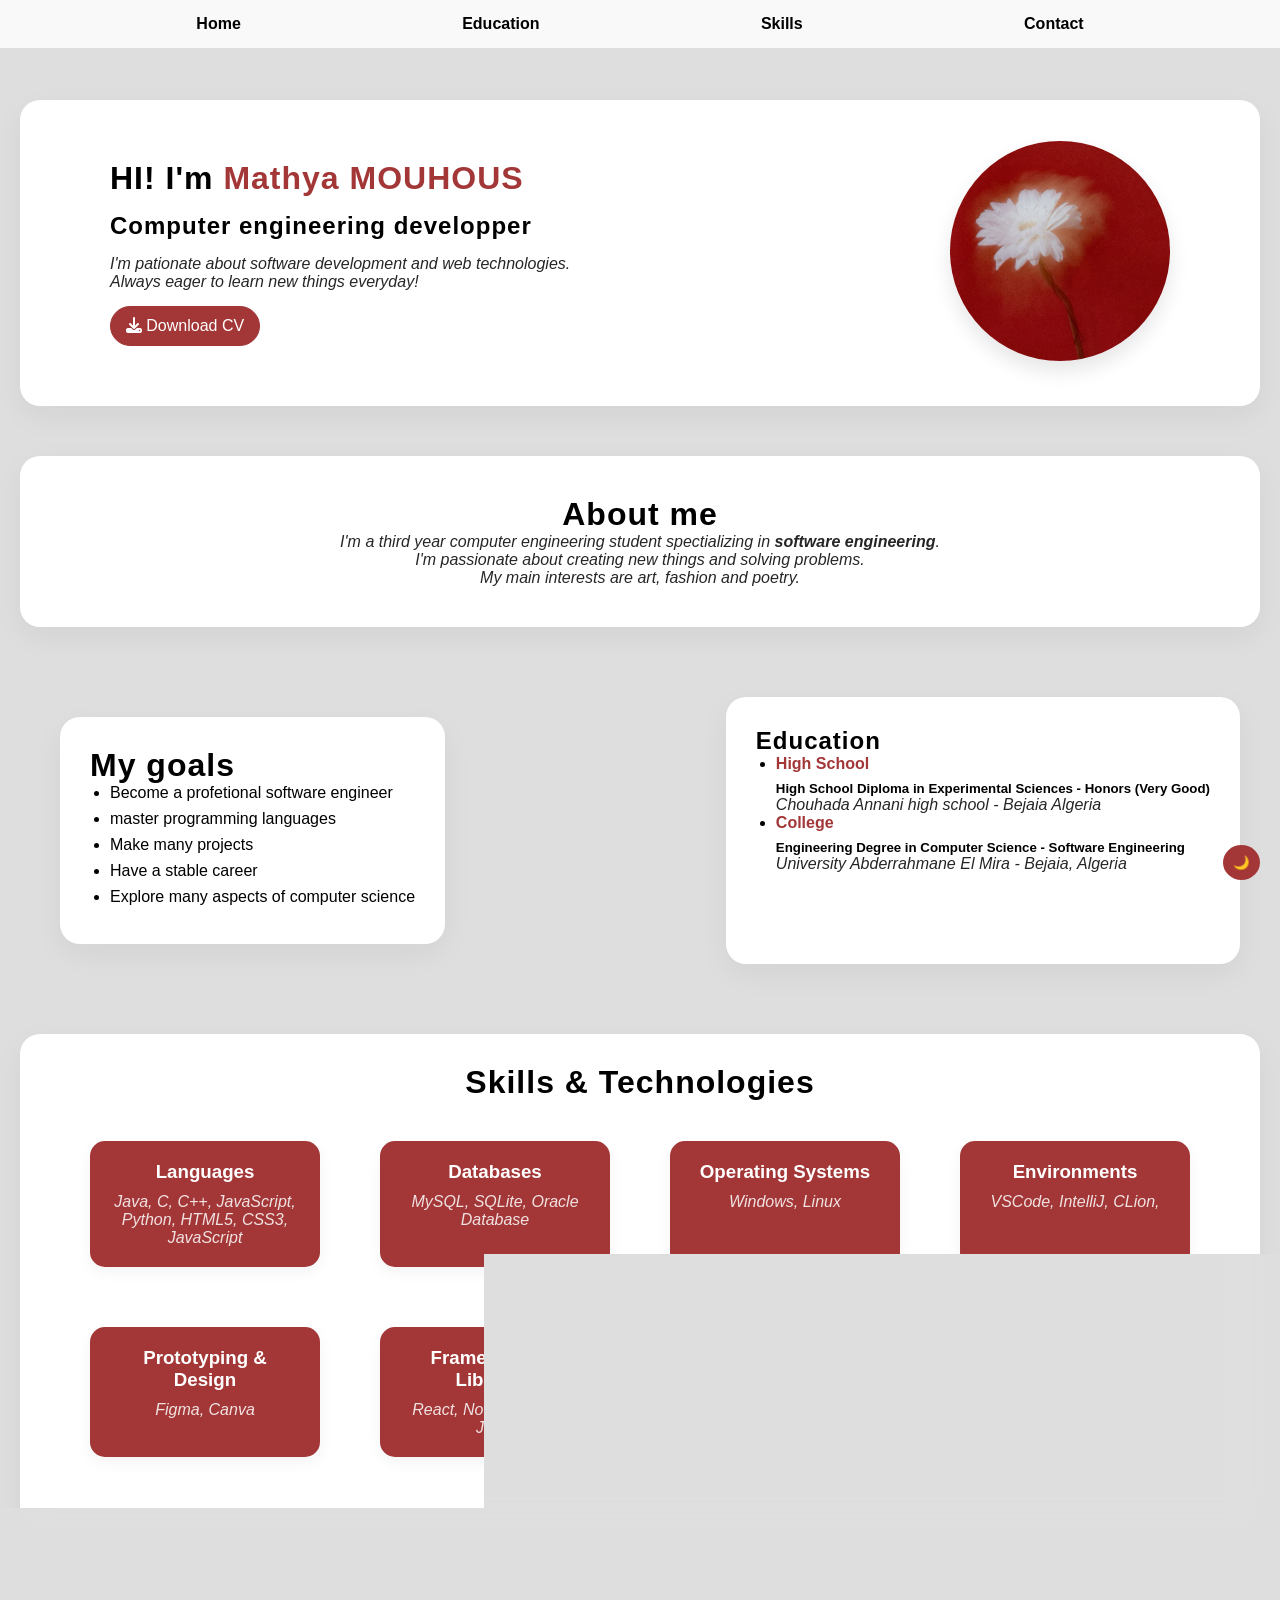
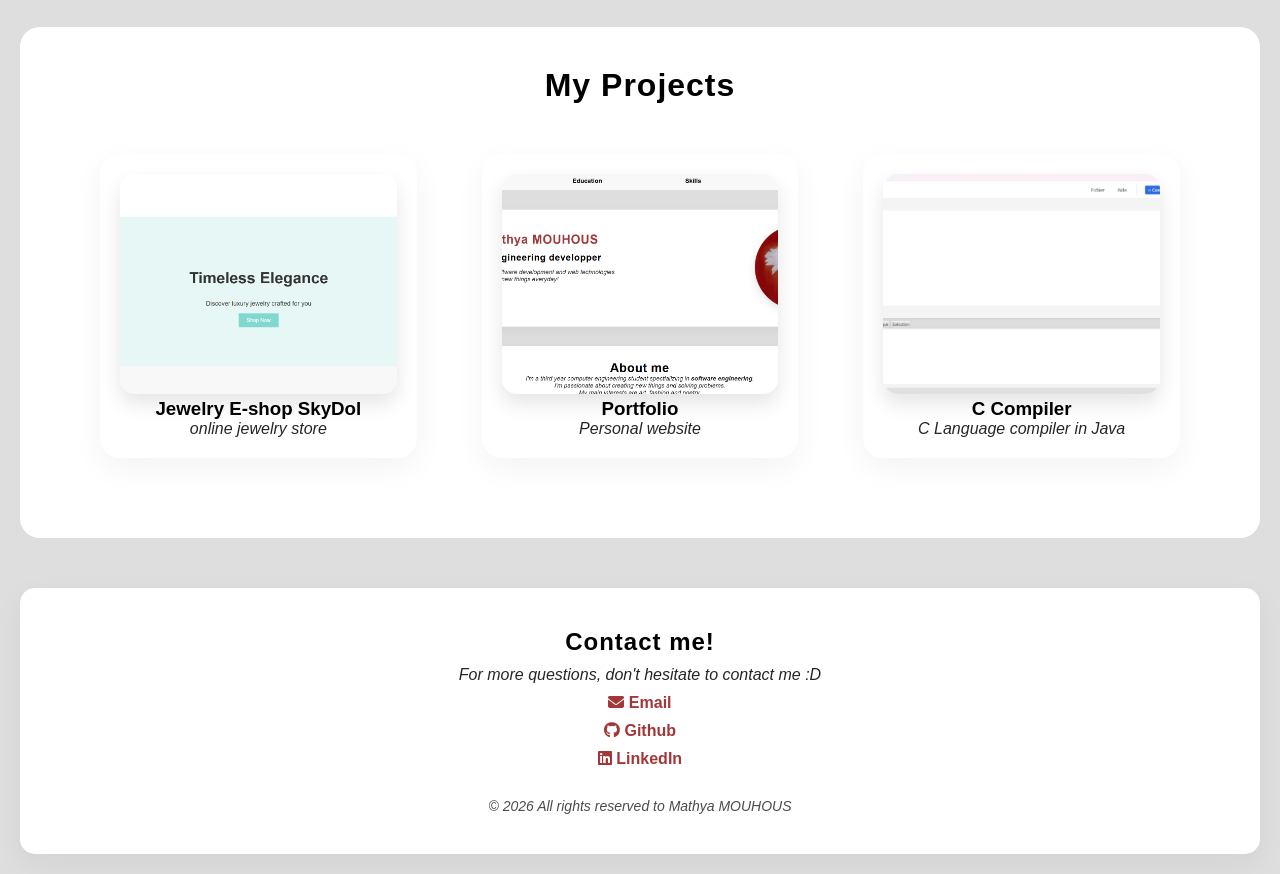
<file: index.html>
<!DOCTYPE html>
<html lang="en">
<head>
    <meta charset="UTF-8">
    <meta name="viewport" content="width=device-width, initial-scale=1.0">
    <link rel="stylesheet" href="https://cdnjs.cloudflare.com/ajax/libs/font-awesome/6.5.0/css/all.min.css">
    <title>Mathya MOUHOUS</title>
    <link rel="stylesheet" href="style.css">
</head>
<body>
     <!--NAVBAR-->
    <nav>
        <a href="#">Home</a>
        <a href="#education">Education</a>
        <a href="#skill">Skills</a>
        <a href="#contact">Contact</a>
    </nav>

    <!-- INTRODUCTION HEADER -->
    <div class="introduction">
        <div class="text">
            <h1>HI! I'm <span>Mathya MOUHOUS</span></h1>
            <h2>Computer engineering developper</h2>
            <p>I'm pationate about software development and web technologies. <br>
            Always eager to learn new things everyday!</p>
            <button id="project" onclick="window.location.href='error.html'"><i class="fa-solid fa-download"></i>  Download CV</button>
        </div>
        <aside id="flowerimg">
            <img src="photos\profile.jpg" alt="flower">
        </aside>
    </div>
    
    <!-- ABOUT MYSELF -->
    <div class="aboutme">
        <h1 id="abt_me">About me</h1>
        <p>I'm a third year computer engineering student spectializing in <b>software engineering</b>. <br>
            I'm passionate about creating new things and solving problems. <br>
            My main interests are art, fashion and poetry.
        </p>
    </div>
    <div class="goals">
        <div>
            <h1>My goals</h1>
            <ul>
                <li>Become a profetional software engineer</li>
                <li>master programming languages</li>
                <li>Make many projects</li>
                <li>Have a stable career</li>
                <li>Explore many aspects of computer science</li>
            </ul>
        </div>
        <aside class="education" id="education">
            <h1>Education</h1>
            <ul>
                <li><h4><span>High School</span></h4></li>
                <h5>High School Diploma in Experimental Sciences - Honors (Very Good)</h5>
                <p>Chouhada Annani high school - Bejaia Algeria</p>
                <li><h4><span>College</span></h4></li>
                <h5>Engineering Degree in Computer Science - Software Engineering</h5>
                <p>University Abderrahmane El Mira - Bejaia, Algeria</p>
            
            </ul>

        </aside>
    </div>

    <div class="skills-card" id="skill">
        <h1>Skills & Technologies</h1>

        <div class="skills-grid">

            <div class="skill-box">
                <h3>Languages</h3>
                <p>Java, C, C++, JavaScript, Python, HTML5, CSS3, JavaScript</p>
            </div>

            <div class="skill-box">
                <h3>Databases</h3>
                <p>MySQL, SQLite, Oracle Database</p>
            </div>

            <div class="skill-box">
                <h3>Operating Systems</h3>
                <p>Windows, Linux</p>
            </div>

            <div class="skill-box">
                <h3>Environments</h3>
                <p>VSCode, IntelliJ, CLion, </p>
            </div>

            <div class="skill-box">
                <h3>Prototyping & Design</h3>
                <p>Figma, Canva</p>
            </div>

            <div class="skill-box">
                <h3>Frameworks & Libraries</h3>
                <p>React, Node.js, javaFx, JFlex</p>
            </div>

        </div>
    </div>

    <footer>
        <h2 id="contact">Contact me!</h2>
        <p>For more questions, don't hesitate to contact me :D</p>
        <a href="mailto:dole.ee00z@gmail.com" target="_blank"><i class="fa-solid fa-envelope"></i> Email</a>
        <a href="https://github.com/MathyazSnoozin" target="_blank"><i class="fa-brands fa-github"></i> Github</a>
        <a href="https://www.linkedin.com/in/mathya-mouhous-7a3a963b6/" target="_blank"><i class="fa-brands fa-linkedin"></i> LinkedIn</a>
        <p id="copyright">&copy; 2026 All rights reserved to Mathya MOUHOUS</p>
    </footer>

    <script src="script.js"></script>
    
</body>
</html>
</file>
<file: style.css>
/* GLOBAL RESET */
* {
    margin: 0;
    padding: 0;
    box-sizing: border-box;
    font-family: Arial, Helvetica, sans-serif;
}
body{
    background-color: rgb(223, 222, 222);
}

/* TEXT RESET */
div, h1, b, h2, h3, h4, h5, p, ul, li, span, a, i, #flowerimg {
    background-color: transparent;
}

h1, h2 {
    letter-spacing: 1px;
}

p {
    opacity: 0.85;
    font-style: italic;
}

ul {
    padding-left: 20px;
}

li {
    margin-bottom: 8px;
}

/* GENERAL SPACING */
div {
    margin: 20px;
}

/* NAVBAR */
nav {
    position: fixed;
    top: 0;
    left: 0;
    width: 100%;
    z-index: 1;

    display: flex;
    justify-content: space-evenly;
    gap: 40px;

    padding: 15px;
    background: rgba(255,255,255,0.8);
    backdrop-filter: blur(10px);
    border-bottom: 1px solid #ddd;
}

nav a {
    text-decoration: none;
    color: black;
    font-weight: bold;
    position: relative;
}

/* hover animation */
nav a::after {
    content: "";
    position: absolute;
    width: 0%;
    height: 2px;
    background: rgb(163, 55, 55);
    left: 0;
    bottom: -5px;
    transition: 0.3s;
}

nav a:hover::after {
    width: 100%;
}

/* BUTTON */
#project {
    border: 1px solid rgb(163, 55, 55);
    border-radius: 25px;
    background-color: rgb(163, 55, 55);
    width: 150px;
    height: 40px;
    font-size: 16px;
    color: white;
    cursor: pointer;
    transition: 0.3s;
}

#project {
    transition: all 0.3s ease;
}

#project:hover {
    transform: scale(1.05);
    box-shadow: 0 5px 15px rgba(163, 55, 55, 0.3);
}

#project:hover {
    background-color: white;
    color: rgb(163, 55, 55);
}

/* INTRO SECTION */
.introduction {
    display: flex;
    align-items: center;
    justify-content: space-between;
    margin-top: 100px;
    padding: 40px;
    background-color: white;
    border-radius: 20px;
    box-shadow: 0 10px 30px rgba(0,0,0,0.05);
}

.text {
    display: flex;
    flex-direction: column;
    gap: 15px;
    margin-left: 50px;
}

span {
    color: rgb(163, 55, 55);
}

/* IMAGE */
img {
    width: 220px;
    height: 220px;
    border-radius: 50%;
    object-fit: cover;
    margin-right: 50px;
    box-shadow: 0 10px 20px rgba(0,0,0,0.1);
    transition: 0.4s;
}

img:hover {
    transform: scale(1.05);
    box-shadow: 0 0 30px rgba(163, 55, 55, 0.3);
}

/* ABOUT MYSELF */
.aboutme {
    background-color: white;
    margin-top: 50px;
    border-radius: 20px;
    display: flex;
    flex-direction: column;
    align-items: center;
    padding: 40px;
    text-align: center;
    box-shadow: 0 10px 30px rgba(0,0,0,0.05);
}

/* GOALS SECTION */
.goals {
    display: flex;
    justify-content: space-between;
    gap: 20px;
    margin-top: 50px;
    padding: 20px;
}

.goals div, .education {
    background-color: white;
    padding: 30px;
    border-radius: 20px;
    box-shadow: 0 10px 30px rgba(0,0,0,0.05);
}

.skills-card {
    margin: 50px 20px;
    padding: 30px;
    text-align: center;
    background: white;
    backdrop-filter: blur(15px);
    border-radius: 20px;

    box-shadow: 0 10px 30px rgba(0,0,0,0.05);
}

.skills-grid {
    display: grid;
    grid-template-columns: repeat(auto-fit, minmax(220px, 1fr)); 
    gap: 20px;
    margin-top: 20px;
}

.skill-box {
    background: rgb(163, 55, 55);
    padding: 20px;
    border-radius: 15px;

    transition: 0.3s;
    box-shadow: 0 5px 15px rgba(0,0,0,0.05);
}

.skill-box:hover {
    transform: translateY(-5px);
    box-shadow: 0 15px 30px rgba(0,0,0,0.1);
}

.skill-box h3 {
    margin-bottom: 10px;
    color: white;
}

.skill-box p{
    color: white;
}

.projects{
    background-color: white;
}

/* FOOTER */
footer {
    display: flex;
    flex-direction: column;
    align-items: center;
    background-color: white;
    border-radius: 15px;
    padding: 40px;
    margin: 20px;
    gap: 10px;
    box-shadow: 0 10px 30px rgba(0,0,0,0.05);
}

footer a {
    text-decoration: none;
    font-weight: bold;
    color: rgb(163, 55, 55);
    transition: 0.3s;
}

#copyright{
    margin-top: 20px;
    font-size: 14px;
    opacity: 0.7;
    text-align: center;
}

footer a:hover {
    color: black;
}

/* hidden state */
.introduction, .aboutme, .goals, footer {
    opacity: 0;
    transform: translateY(40px);
    transition: all 0.8s ease;
}

/* visible state */
.show {
    opacity: 1;
    transform: translateY(0);
}

/* DARK MODE VERSION*/
.dark-mode body{
    background-color: #121212;
}

.dark-mode {
    background-color: #121212;
    color: white;
}

.dark-mode nav {
    background: rgba(0,0,0,0.7);
}

.dark-mode .introduction, .dark-mode .aboutme, .dark-mode .goals div, .dark-mode .projects, 
.dark-mode .project-grid, .dark-mode .education, .dark-mode .skills-card, .dark-mode footer {
    background-color: #1e1e1e;
}

.dark-mode a {
    color: white;
}
.dark-mode a:hover{
    color: rgb(163, 55, 55);
}

.projects {
    margin: 50px 20px;
    text-align: center;
}

.project-grid {
    display: grid;
    grid-template-columns: repeat(auto-fit, minmax(250px, 1fr));
    gap: 25px;
    margin-top: 30px;
}

.card {
    border-radius: 20px;
    padding: 20px;
    transition: 0.4s;
    box-shadow: 0 10px 30px rgba(0,0,0,0.05);
}

.card img {
    width: 100%;
    border-radius: 15px;
}

.card:hover {
    transform: translateY(-10px);
    box-shadow: 0 20px 40px rgba(0,0,0,0.1);
}

/* RESPONSIVITY */
@media (max-width: 900px) {

    .introduction {
        flex-direction: column;
        align-items: center;
        text-align: center;
    }

    .text {
        margin-left: 0;
        align-items: center;
    }

    img {
        margin: 20px 0;
    }

    .goals {
        flex-direction: column;
    }

    nav {
        gap: 20px;
    }

    #flowerimg {
        order: -1;
        margin-bottom: 20px;
    }
}

@media (max-width: 500px) {

    nav {
        font-size: 14px;
    }

    #project {
        width: 130px;
        height: 35px;
        font-size: 14px;
    }

    img {
        width: 160px;
        height: 160px;
    }
}
</file>
